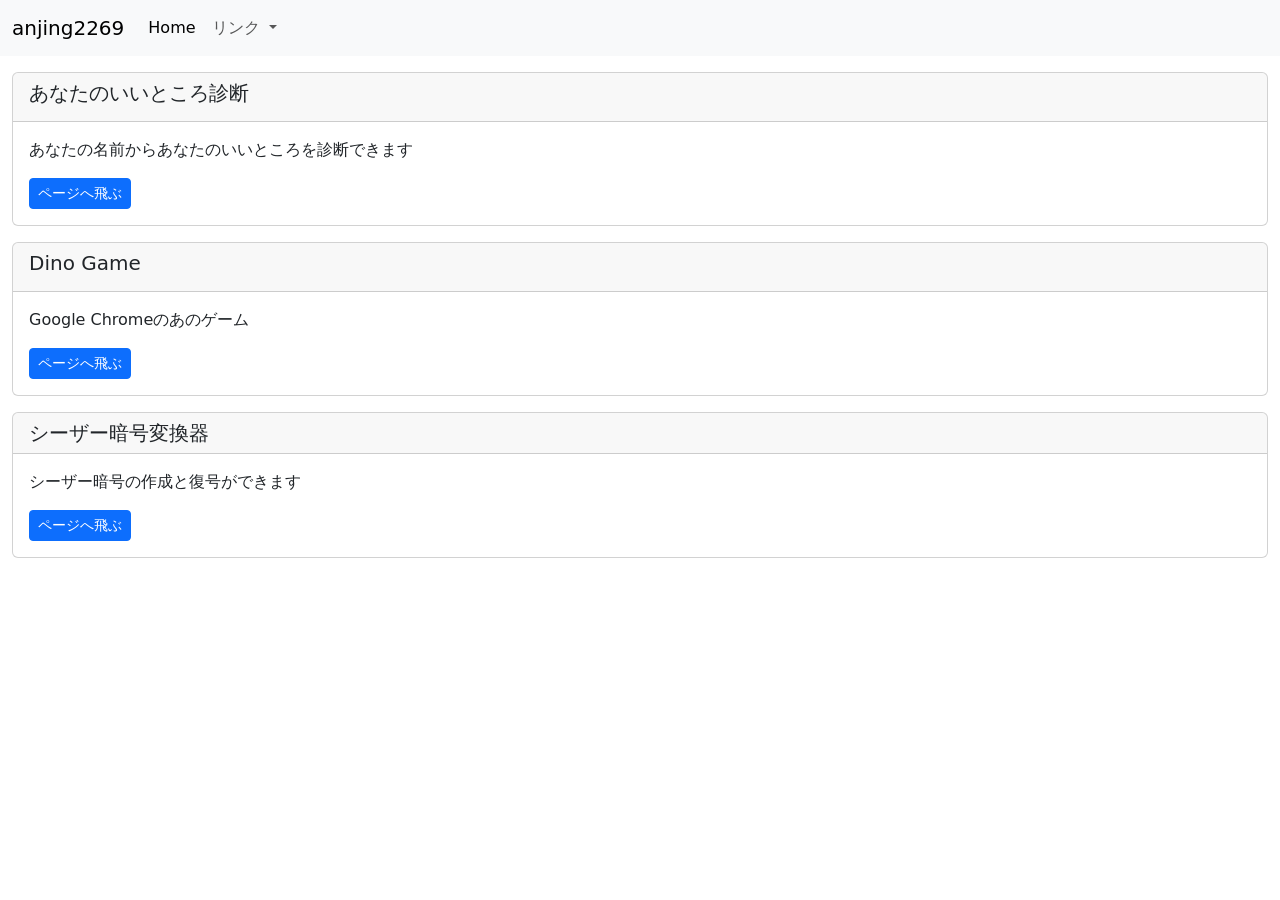
<file: index.html>
<!DOCTYPE html>
<html lang="ja">
<head>
  <meta charset="UTF-8">
  <meta name="viewport" content="width=device-width, initial-scale=1.0">
  <link href="https://cdn.jsdelivr.net/npm/bootstrap@5.3.0/dist/css/bootstrap.min.css" rel="stylesheet" integrity="sha384-9ndCyUaIbzAi2FUVXJi0CjmCapSmO7SnpJef0486qhLnuZ2cdeRhO02iuK6FUUVM" crossorigin="anonymous">
  <title>Home</title>
</head>
<body>
  <header>
    <nav class="navbar navbar-expand-lg bg-body-tertiary">
      <div class="container-fluid">
        <a class="navbar-brand" href="#">anjing2269</a>
        <button class="navbar-toggler" type="button" data-bs-toggle="collapse" data-bs-target="#navbarNavDropdown" aria-controls="navbarNavDropdown" aria-expanded="false" aria-label="Toggle navigation">
          <span class="navbar-toggler-icon"></span>
        </button>
        <div class="collapse navbar-collapse" id="navbarNavDropdown">
          <ul class="navbar-nav">
            <li class="nav-item">
              <a class="nav-link active" aria-current="page" href="index.html">Home</a>
            </li>
            <li class="nav-item dropdown">
              <a class="nav-link dropdown-toggle" href="#" role="button" data-bs-toggle="dropdown" aria-expanded="false">
                リンク
              </a>
              <ul class="dropdown-menu">
                <li><a class="dropdown-item" href="assessment/index.html">あなたのいいところ診断</a></li>
                <li><a class="dropdown-item" href="dino-game/index.html">Dino Game</a></li>
                <li><a class="dropdown-item" href="caesar-cipher/index.html">シーザー暗号変換器</a></li>
              </ul>
            </li>
          </ul>
        </div>
      </div>
    </nav>
  </header>

  <div class="container-fluid pt-3">
    <div class="card">
      <div class="card-header">
        <h5>あなたのいいところ診断</h5>
      </div>
      <div class="card-body">
        <p class="card-text">あなたの名前からあなたのいいところを診断できます</p>
        <a href="assessment/index.html" class="btn btn-primary btn-sm">ページへ飛ぶ</a>
      </div>
    </div>
  </div>

  <div class="container-fluid pt-3">
    <div class="card">
      <div class="card-header">
        <h5>Dino Game</h5>
      </div>
      <div class="card-body">
        <p class="card-text">Google Chromeのあのゲーム</p>
        <a href="dino-game/index.html" class="btn btn-primary btn-sm">ページへ飛ぶ</a>
      </div>
    </div>
  </div>

  <div class="container-fluid pt-3">
    <div class="card">
      <h5 class="card-header">シーザー暗号変換器</h5>
      <div class="card-body">
        <p class="card-text">シーザー暗号の作成と復号ができます</p>
        <a href="caesar-cipher/index.html" class="btn btn-primary btn-sm">ページへ飛ぶ</a>
      </div>
    </div>
  </div>

  <script src="https://cdn.jsdelivr.net/npm/bootstrap@5.3.0/dist/js/bootstrap.bundle.min.js" integrity="sha384-geWF76RCwLtnZ8qwWowPQNguL3RmwHVBC9FhGdlKrxdiJJigb/j/68SIy3Te4Bkz" crossorigin="anonymous"></script>
</body>
</html>
</file>
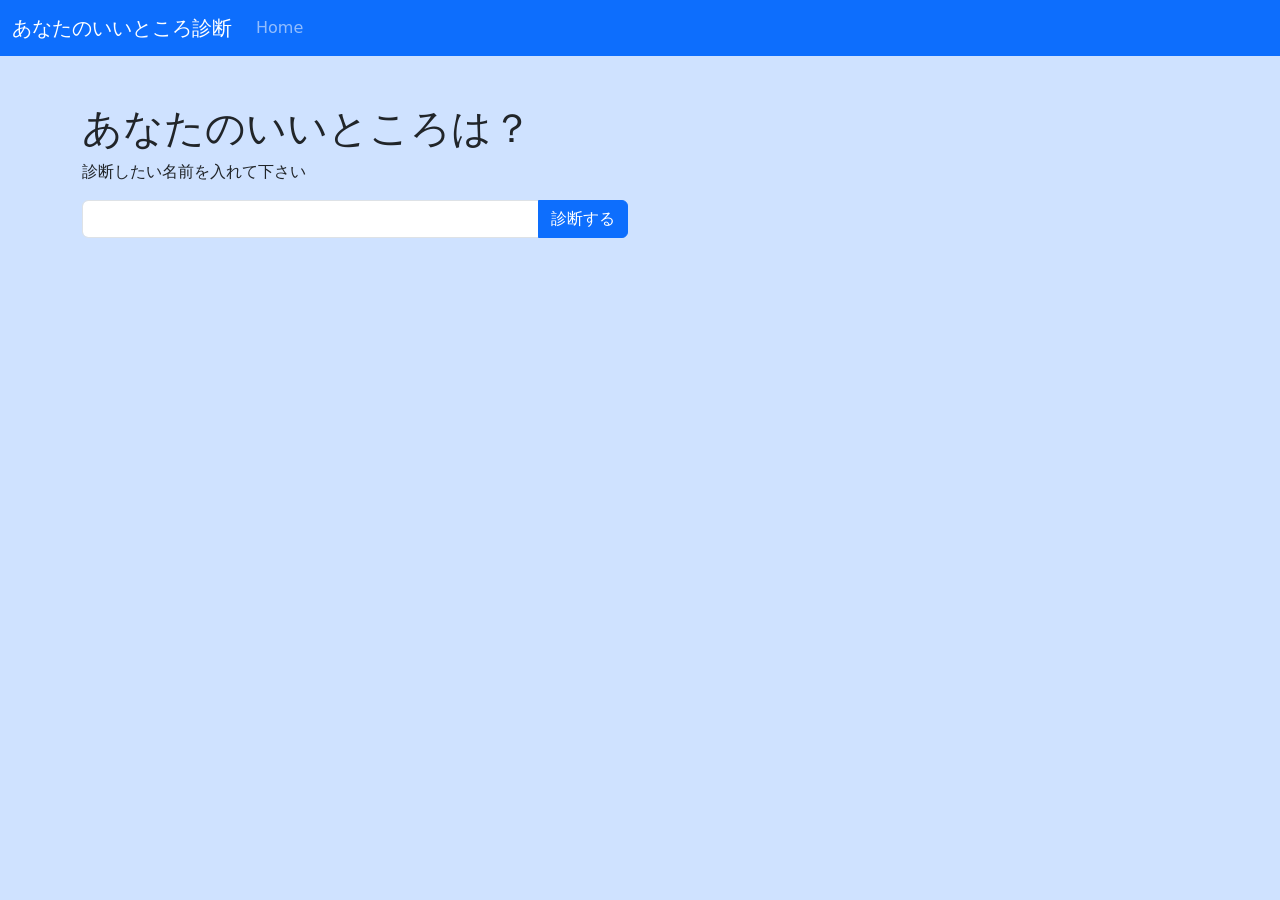
<file: assessment/index.html>
<!DOCTYPE html>
<html lang="ja">
<head>
  <meta charset="UTF-8">
  <meta name="twitter:card" content="summary">
  <meta property="og:url" content="https://anjing2269.github.io/assessment/">
  <meta property="og:title" content="あなたのいいところ診断">
  <meta property="og:description" content="ZEN Study Web アプリケーション開発コースで制作した、「あなたのいいところ診断」サイトです。">
  <meta name="viewport" content="width=device-width, initial-scale=1.0">
  <link href="https://cdn.jsdelivr.net/npm/bootstrap@5.3.8/dist/css/bootstrap.min.css" rel="stylesheet" integrity="sha384-sRIl4kxILFvY47J16cr9ZwB07vP4J8+LH7qKQnuqkuIAvNWLzeN8tE5YBujZqJLB" crossorigin="anonymous">
  <title>anjing2269が作ったあなたのいいところ診断</title>
</head>
<body class="bg-primary-subtle">
  <header>
    <nav class="navbar navbar-expand-lg bg-primary" data-bs-theme="dark">
      <div class="container-fluid">
        <a class="navbar-brand" href="#">あなたのいいところ診断</a>
        <button class="navbar-toggler" type="button" data-bs-toggle="collapse" data-bs-target="#navbarNav" aria-controls="navbarNav" aria-expanded="false" aria-label="Toggle navigation">
          <span class="navbar-toggler-icon"></span>
        </button>
        <div class="collapse navbar-collapse" id="navbarNav">
          <ul class="navbar-nav">
            <li class="nav-item">
              <a class="nav-link" href="../index.html">Home</a>
            </li>
          </ul>
        </div>
      </div>
    </nav>
  </header>

  <div class="container pt-5">
    <h1>あなたのいいところは？</h1>
    <p>診断したい名前を入れて下さい</p>

    <div class="row">
      <div class="col-sm-9 col-lg-6">
        <div class="input-group mb-3">
          <input type="text" class="form-control" id="user-name" size="40" maxlength="20">
          <button class="btn btn-primary" id="assessment">診断する</button>
        </div>
      </div>
    </div>

    <div class="row">
      <div class="col-lg-9">
        <div id="result-area"></div>
      </div>
    </div>
    <div id="tweet-area" class="mt-3"></div>
  </div>

  <script src="https://cdn.jsdelivr.net/npm/bootstrap@5.3.0/dist/js/bootstrap.bundle.min.js" integrity="sha384-geWF76RCwLtnZ8qwWowPQNguL3RmwHVBC9FhGdlKrxdiJJigb/j/68SIy3Te4Bkz" crossorigin="anonymous"></script>
  <script src="assessment.js"></script>
</body>
</html>
</file>
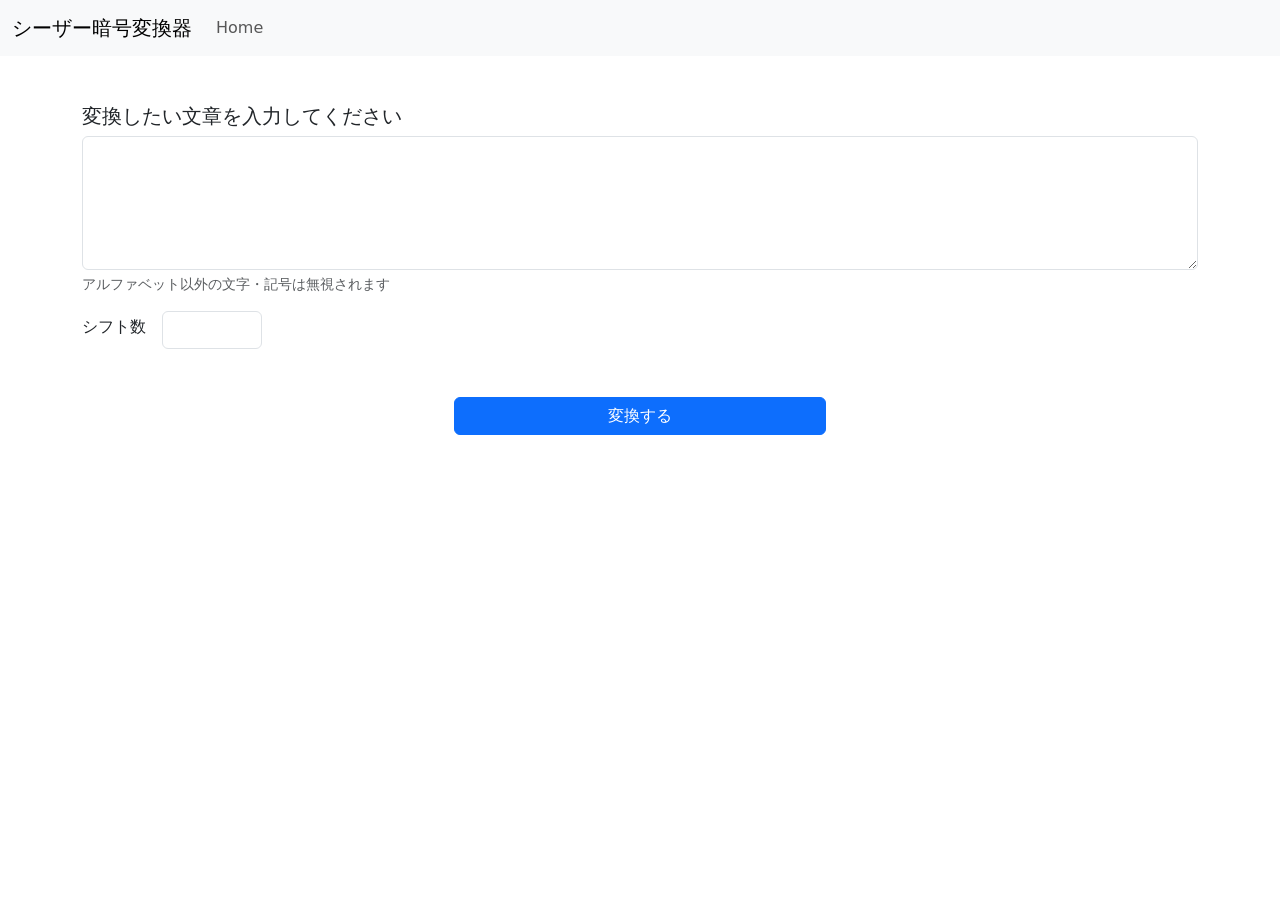
<file: caesar-cipher/index.html>
<!DOCTYPE html>
<html lang="ja">
<head>
  <meta charset="UTF-8">
  <meta name="viewport" content="width=device-width, initial-scale=1.0">
  <link href="https://cdn.jsdelivr.net/npm/bootstrap@5.3.0/dist/css/bootstrap.min.css" rel="stylesheet" integrity="sha384-9ndCyUaIbzAi2FUVXJi0CjmCapSmO7SnpJef0486qhLnuZ2cdeRhO02iuK6FUUVM" crossorigin="anonymous">
  <title>シーザー暗号変換器</title>
</head>
<body>
  <header>
    <nav class="navbar navbar-expand-lg bg-body-tertiary">
      <div class="container-fluid">
        <a class="navbar-brand mb-0 h1" href="#">シーザー暗号変換器</a>
        <button class="navbar-toggler" type="button" data-bs-toggle="collapse" data-bs-target="#navbarNav" aria-controls="navbarNav" aria-expanded="false" aria-label="Toggle navigation">
          <span class="navbar-toggler-icon"></span>
        </button>
        <div class="collapse navbar-collapse" id="navbarNav">
          <ul class="navbar-nav">
            <li class="nav-item">
              <a class="nav-link" href="../index.html">Home</a>
            </li>
          </ul>
        </div>
      </div>
    </nav>
  </header>

  <form class="container" id="form">
    <div class="pt-5">
      <label for="text" class="form-label h5">変換したい文章を入力してください</label>
      <textarea id="text" class="form-control" rows="5" required></textarea>
      <div class="form-text">アルファベット以外の文字・記号は無視されます</div>
    </div>

    <div class="pt-3">
      <div class="row g-3 align-items-center">
        <div class="col-auto">
          <label for="shift" class="form-label h6">シフト数</label>
        </div>
        <div class="col-auto">
          <input type="number" id="shift" class="form-control" style="width: 100px;" required>
        </div>
      </div>
    </div>

    <div class="pt-5">
      <div class="d-grid col-4 mx-auto">
        <button type="button" class="btn btn-primary" id="convert-button">変換する</button>
      </div>
    </div>
  </form>

  <div class="container">
    <div class="pt-5">
      <div id="result-area"></div>
    </div>
  </div>

  <script src="caesar-cipher.js"></script>
  <script src="copy-button.js"></script>
  <script src="https://cdn.jsdelivr.net/npm/bootstrap@5.3.0/dist/js/bootstrap.bundle.min.js" integrity="sha384-geWF76RCwLtnZ8qwWowPQNguL3RmwHVBC9FhGdlKrxdiJJigb/j/68SIy3Te4Bkz" crossorigin="anonymous"></script>
</body>
</html>
</file>
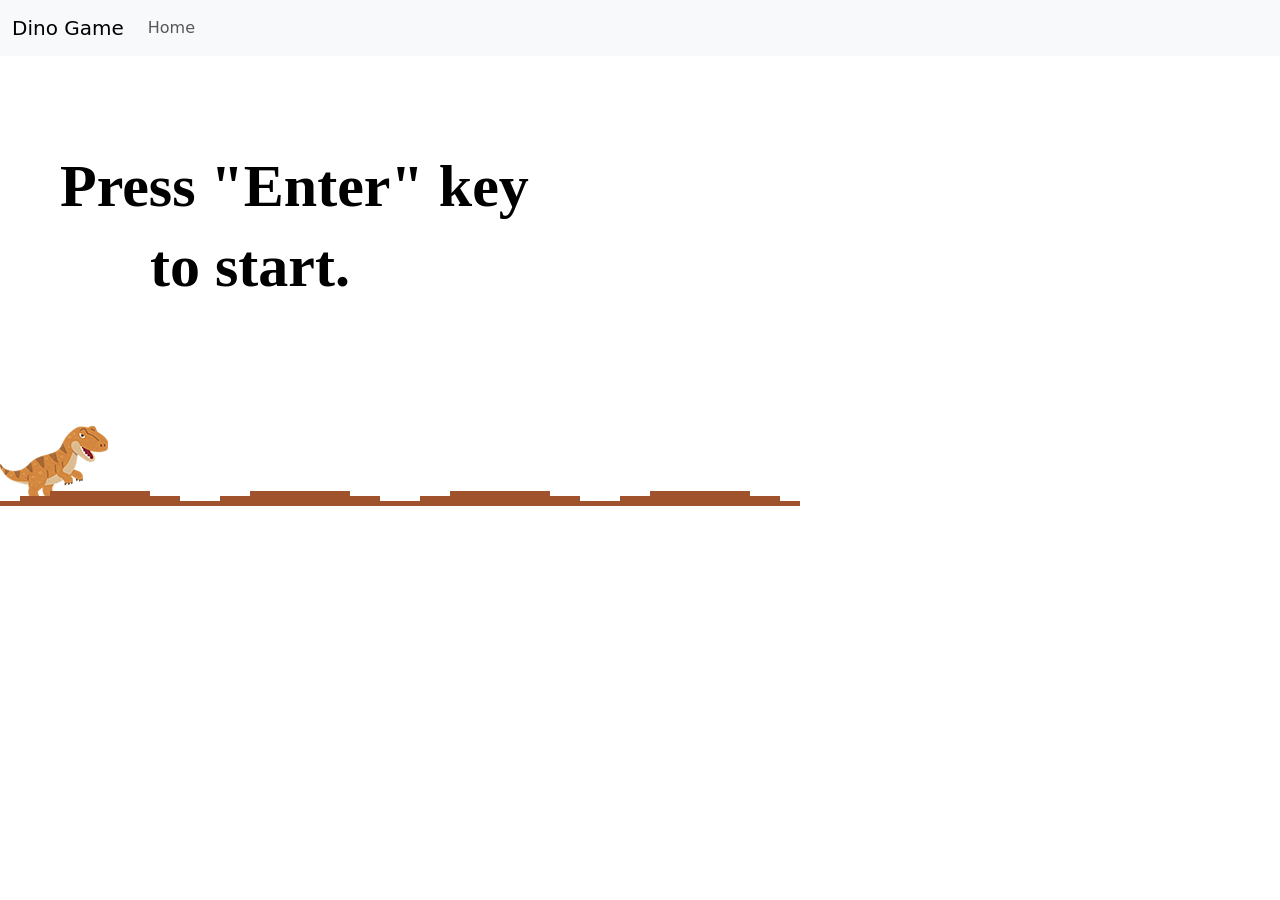
<file: dino-game/index.html>
<!DOCTYPE html>
<html lang="ja">
<head>
  <meta charset="UTF-8">
  <meta name="viewport" content="width=device-width, initial-scale=1.0">
  <link href="https://cdn.jsdelivr.net/npm/bootstrap@5.3.8/dist/css/bootstrap.min.css" rel="stylesheet" integrity="sha384-sRIl4kxILFvY47J16cr9ZwB07vP4J8+LH7qKQnuqkuIAvNWLzeN8tE5YBujZqJLB" crossorigin="anonymous">
  <title>Dino Game</title>
</head>
<body>
  <header>
    <nav class="navbar navbar-expand-lg bg-body-tertiary">
      <div class="container-fluid">
        <a class="navbar-brand" href="#">Dino Game</a>
        <button class="navbar-toggler" type="button" data-bs-toggle="collapse" data-bs-target="#navbarNav" aria-controls="navbarNav" aria-expanded="false" aria-label="Toggle navigation">
          <span class="navbar-toggler-icon"></span>
        </button>
        <div class="collapse navbar-collapse" id="navbarNav">
          <ul class="navbar-nav">
            <li class="nav-item">
              <a class="nav-link" href="../index.html">Home</a>
            </li>
          </ul>
        </div>
      </div>
    </nav>
  </header>

  <canvas width="800" height="450" id="canvas"></canvas>
  <script src="dinoGame.js"></script>
  <script src="https://cdn.jsdelivr.net/npm/bootstrap@5.3.8/dist/js/bootstrap.bundle.min.js" integrity="sha384-FKyoEForCGlyvwx9Hj09JcYn3nv7wiPVlz7YYwJrWVcXK/BmnVDxM+D2scQbITxI" crossorigin="anonymous"></script>
</body>
</html>
</file>
